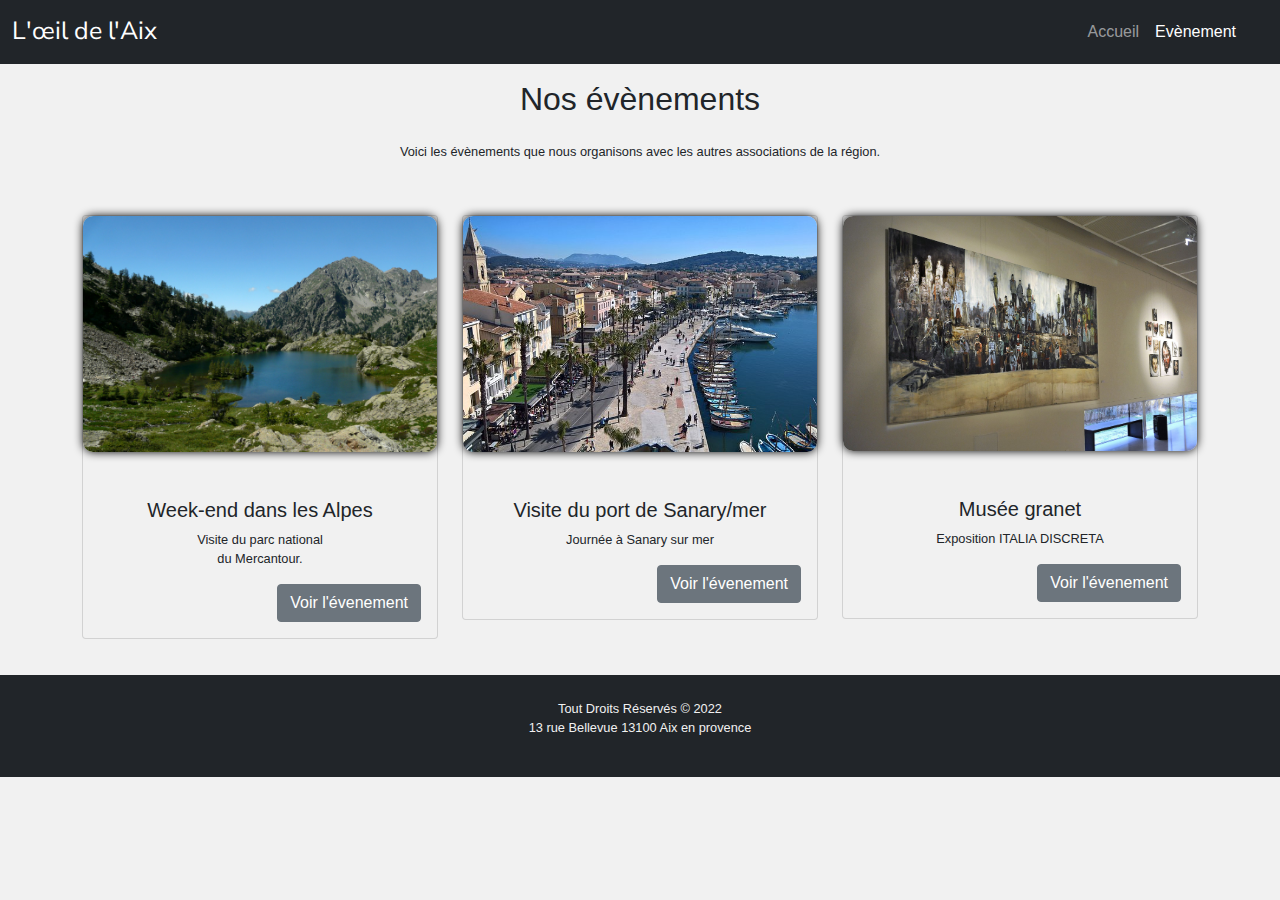
<file: event.html>
<!DOCTYPE html>
<html lang="fr">
  <head>
    <meta charset="UTF-8">
    <meta http-equiv="X-UA-Compatible" content="IE=edge">
    <meta name="viewport" content="width=device-width, initial-scale=1.0">
    <!-- Bootstrap -->
    <link rel="stylesheet" href="bootstrap.min.css">
    <!-- Lien CSS -->
    <link rel="stylesheet" href="style.css">
    <!-- Font  -->
    <link rel="preconnect" href="https://fonts.googleapis.com">
    <link rel="preconnect" href="https://fonts.gstatic.com" crossorigin>
    <link href="https://fonts.googleapis.com/css2?family=Merienda+One&family=Nunito+Sans&display=swap" rel="stylesheet"> 
    <!-- Meta description -->
    <meta name="description" content="L'œil de l'Aix est une association pour les amateurs de photographies">
    <title>L'oeil de l'Aix</title>
</head>
<body>
   <!-- Navbar -->
   <nav class="navbar navbar-expand-lg navbar-dark bg-dark fixed-top" >
    <div class="container-fluid justify-content-between">
        <a href="index.html" class="navbar-brand"><span itemprop="name"> L'œil de l'Aix</span></a>
        <button class="navbar-toggler collapsed" type="button" data-bs-toggle="collapse" data-bs-target="#navbarCollapse" 
            aria-controls="navbarCollapse" aria-expanded="false" aria-label="Toggle navigation">
             <span class="navbar-toggler-icon"></span>
        </button>
        <div class="collapse navbar-collapse justify-content-end pe-4" id="navbarCollapse">
            <ul class="navbar-nav ml-auto">
                <li class="nav-item mr-1">
                    <a class="nav-link" aria-current="page" href="index.html">Accueil</a>
                </li>
                <li class="nav-item mr-1">
                    <a  class="nav-link active" href="#">Evènement</a>
                </li>
            </ul>
        </div>
    </div>
</nav>
    <!-- Section évènement -->
    <section class="d-flex justify-content-center">
        <div class="container py-3">
          <div class="row pt-3 mt-5">
            <h2 class="text-center">Nos évènements</h2>
            <p class= "text-center py-3">Voici les évènements que nous organisons avec les autres associations de la région.</p>
          </div>
        </div>
      </section>
      <section class="evenement mb-3">
        <div class="container">
          <div class="row">
            <div class="col-sm-6 col-xl-4">
              <div class="card">
                <img src="img/mercantour.JPG" class="card-img-top" alt="Lac au centre des montagnes">
                <div class="card-body">
                  <h5 class="card-title text-center">Week-end dans les Alpes</h5>
                  <p class="card-text text-center">Visite du parc national <br> du Mercantour.</p>
                  <!-- modal event -->
                  <button type="button" class="btn btn-secondary float-end" data-bs-toggle="modal"
                    data-bs-target="#exampleModal1">Voir l'évenement</button>
                  <div class="modal fade" id="exampleModal1" tabindex="-1" aria-labelledby="exampleModalLabel1"
                    aria-hidden="true">
                    <div class="modal-dialog modal-dialog-centered">
                      <div class="modal-content">
                        <div class="modal-header">
                          <h5 class="modal-title" id="exampleModalLabel1">Randonnée au Parc du Mercantour</h5>
                          <button type="button" class="btn-close" data-bs-dismiss="modal" aria-label="Close"></button>
                        </div>
                        <div class="modal-body">
                          <h5>Du samedi 02 au dimanche 03 juillet</h5>
                          <p>Venez partager un week-end en plein air dans un endroit magnifique à photographier, le parc national du Mercantour.
                            Prenez  vos sacs de couchage pour dormir à la belle étoile et  profiter de ces belles étoiles qui illuminent ce ciel. 
                          </p>
                        </div>
                        <div class="modal-footer">
                          <button type="button" class="btn btn-secondary" data-bs-dismiss="modal">Fermer</button>
                        </div>
                      </div>
                    </div>
                  </div>
                </div>
              </div>
            </div>
            <div class="col-sm-6 col-xl-4">
              <div class="card">
                <img src="img/sanary.jpg" class="card-img-top" alt="Un port avec des bateaux et une rue">
                <div class="card-body">
                  <h5 class="card-title text-center">Visite du port de Sanary/mer</h5>
                  <p class="card-text text-center">Journée à Sanary sur mer</p>
                  <!-- modal event -->
                  <button type="button" class="btn btn-secondary float-end" data-bs-toggle="modal"
                    data-bs-target="#exampleModal2">Voir
                    l'évenement</button>
                  <div class="modal fade" id="exampleModal2" tabindex="-1" aria-labelledby="exampleModalLabel2"
                    aria-hidden="true">
                    <div class="modal-dialog modal-dialog-centered">
                      <div class="modal-content">
                        <div class="modal-header">
                          <h5 class="modal-title" id="exampleModalLabel2">Sanary sur mer</h5>
                          <button type="button" class="btn-close" data-bs-dismiss="modal" aria-label="Close"></button>
                        </div>
                        <div class="modal-body">
                          <h5>Samedi 06 Aout</h5>
                          <p>Visite de cette belle ville en bord de mer, des bateaux, des restaurants et pour finir un moment de détente sur la plage.</p>
                        </div>
                        <div class="modal-footer">
                          <button type="button" class="btn btn-secondary" data-bs-dismiss="modal">Fermer</button>
                        </div>
                      </div>
                    </div>
                  </div>
                </div>
              </div>
            </div>
            <div class="col-sm-6 col-xl-4">
              <div class="card">
                <img src="img/italie.jpg" class="card-img-top" alt="Un tableau dans un Musée">
                <div class="card-body">
                  <h5 class="card-title text-center">Musée granet</h5>
                  <p class="card-text text-center">Exposition ITALIA DISCRETA </p>
                  <!-- modal event -->
                  <button type="button" class="btn btn-secondary float-end" data-bs-toggle="modal"
                    data-bs-target="#exampleModal3">Voir
                    l'évenement</button>
                  <div class="modal fade" id="exampleModal3" tabindex="-1" aria-labelledby="exampleModalLabel3"
                    aria-hidden="true">
                    <div class="modal-dialog modal-dialog-centered">
                      <div class="modal-content">
                        <div class="modal-header">
                          <h5 class="modal-title" id="exampleModalLabel3">Musée Granet</h5>
                          <button type="button" class="btn-close" data-bs-dismiss="modal" aria-label="Close"></button>
                        </div>
                        <div class="modal-body">
                          <h5>Du 29 avril - 28 août 2022</h5>
                          <p>Le musée propose une exposition consacrée à l'oeuvre photographique de l'artiste contemporain Bernard Plossu sur le thème de l'Italie</p>
                        </div>
                        <div class="modal-footer">
                          <button type="button" class="btn btn-secondary" data-bs-dismiss="modal">Fermer</button>
                        </div>
                      </div>
                    </div>
                  </div>
                </div>
              </div>
            </div>
          </div>
        </div>
      </section>
          <!-- Footer -->
          <footer  class="text-center bg-dark p-4">
            <div class="container">
                <div class="row">
                    <div class="col">
                        <p>Tout Droits Réservés &copy; 2022<br>
                          <span itemprop="address" itemscope itemtype="http://schema.org/PostalAddress"></span>
                          <span itemprop="streetAddress">13 rue Bellevue</span>
                          <span itemprop="postalCode">13100</span>
                          <span itemprop="addressLocality">Aix en provence</span></p>
                    </div>
                </div>
            </div>
        </footer>
        <!-- JS Bootstrap  -->
           <script src="https://cdn.jsdelivr.net/npm/bootstrap@5.1.3/dist/js/bootstrap.bundle.min.js" 
            integrity="sha384-ka7Sk0Gln4gmtz2MlQnikT1wXgYsOg+OMhuP+IlRH9sENBO0LRn5q+8nbTov4+1p" crossorigin="anonymous">
           </script>
</body>
</html>
</file>
<file: style.css>
/* Général */
*, ::before, ::after{
    box-sizing: border-box;
    margin: 0;
    padding: 0;
}
/* Body + Google font */
body{
    width: 100%;
    height: 100vh;
    background: #f1f1f1;
    font-family: Merienda one, sans-serif;
}
/* Nav + google font */
.navbar-brand{
    font-size: 25px;
    font-family: Nunito sans, sans-serif;
}
/* Header image + titre  */
header{
    background: url('img/accueil.jpg');
    background-position: center;
    background-size: cover;
    height: 100%;
    width: 100%;
    position: relative;
    background-attachment: fixed;
    background-repeat: no-repeat;
}
h1{
    font-size: 90px;
    color: #f1f1f1;
    font-weight: 700;
    color: rgba(250, 249, 249, 0.8);
    top: 50%;
    left: 50%;
    position: absolute;
    transform: translate(-50%,-50%);
}
/* Section Présentation */
.presentation {
    margin: 30px ;
    
}
#texte1{
    font-size: 1rem;
}
/* Section card */
.card{
     margin-top: 5px;
     background: #f1f1f1;
     margin-bottom: 20px;
}
.card-img-top{
    border-radius: 10px;
    box-shadow: 0 0 10px 0 rgba(0, 0, 0, 1);
    margin-bottom: 10px;
}
h5{
    margin: 20px;
}
/* Footer */
footer{
    bottom:0;
    color: #f1f1f1;
    }
#bouton{
        margin-left: 40px;
}
/* (Page Event) */
/*Font-size card + modal  */
.card-text, p {
    font-size: 0.8rem;
    text-align: center;
}
/* Parallax  à partir de 990px */ 
  @media screen and (max-width: 990px) {
    header {
    background: url('img/accueil.jpg');
    background-position: center;
    background-size: cover;
    height: 100%;
    width: 100%;
    position: relative;
    }
 }
</file>
